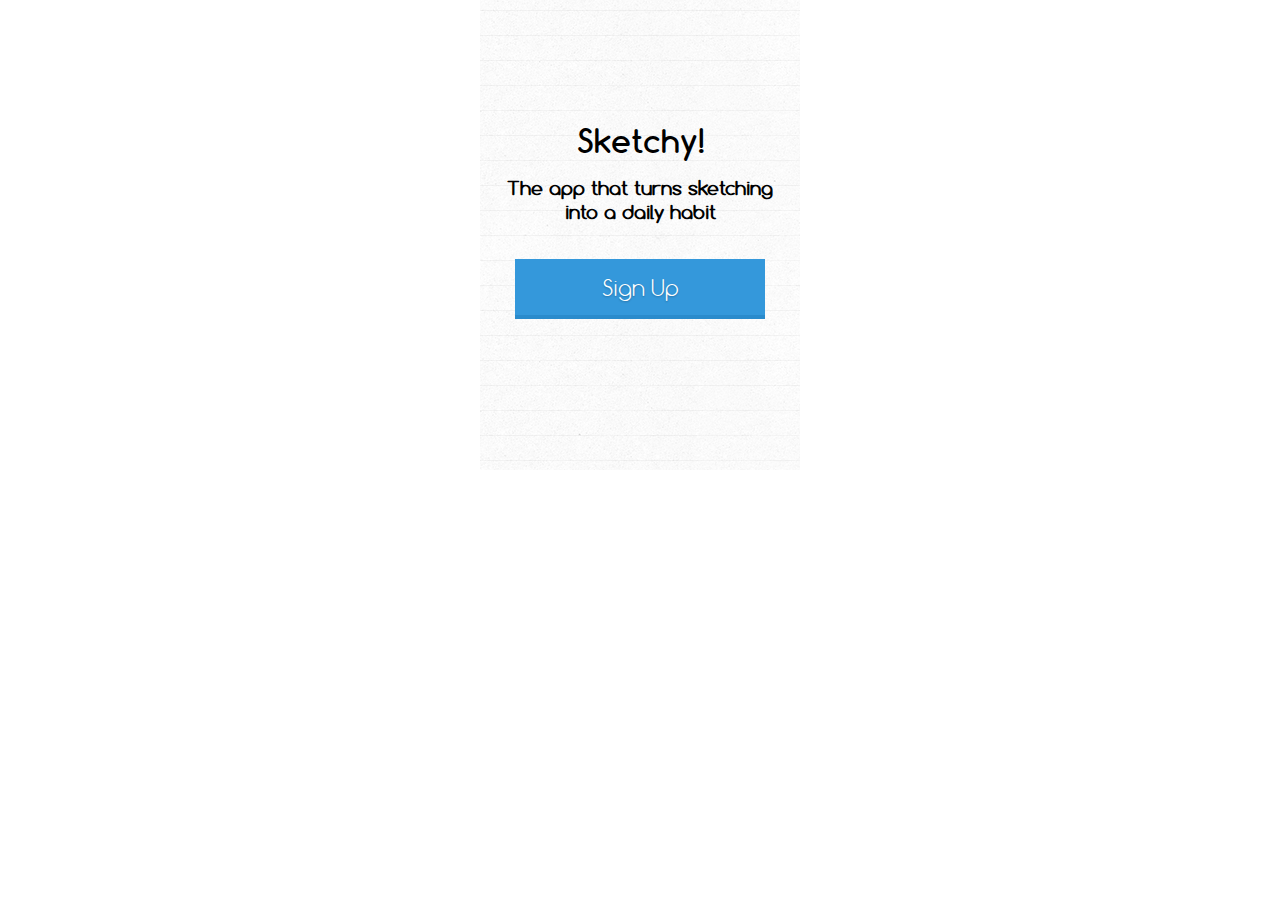
<file: index.html>
<!doctype HTML> 
<html lang="en">
<head>
  <meta charset="UTF-8">
  <meta name="viewport" content="width=device-width, initial scale=1.0">
  <title>Welcome to Sketchy</title>
  <link href="css/normalize.css" rel='stylesheet' type='text/css'>
  <link href="css/style.css" rel='stylesheet' type='text/css'>
</head>
<body>
	<div class = "wrapper">

		<h1 id="splashheader">Sketchy!</h1>
		<h3>The app that turns sketching into a daily habit</h3>
		
		<div id = "access">
			<!--Log-in form!-->
			<form action="landing.html">
			<input type="submit" value="Sign Up" id ="login"></input>
			<form>
		

		</div>
			<!--End Sign-in form!-->
		</div>
	</div>
</body>
</html>
</file>
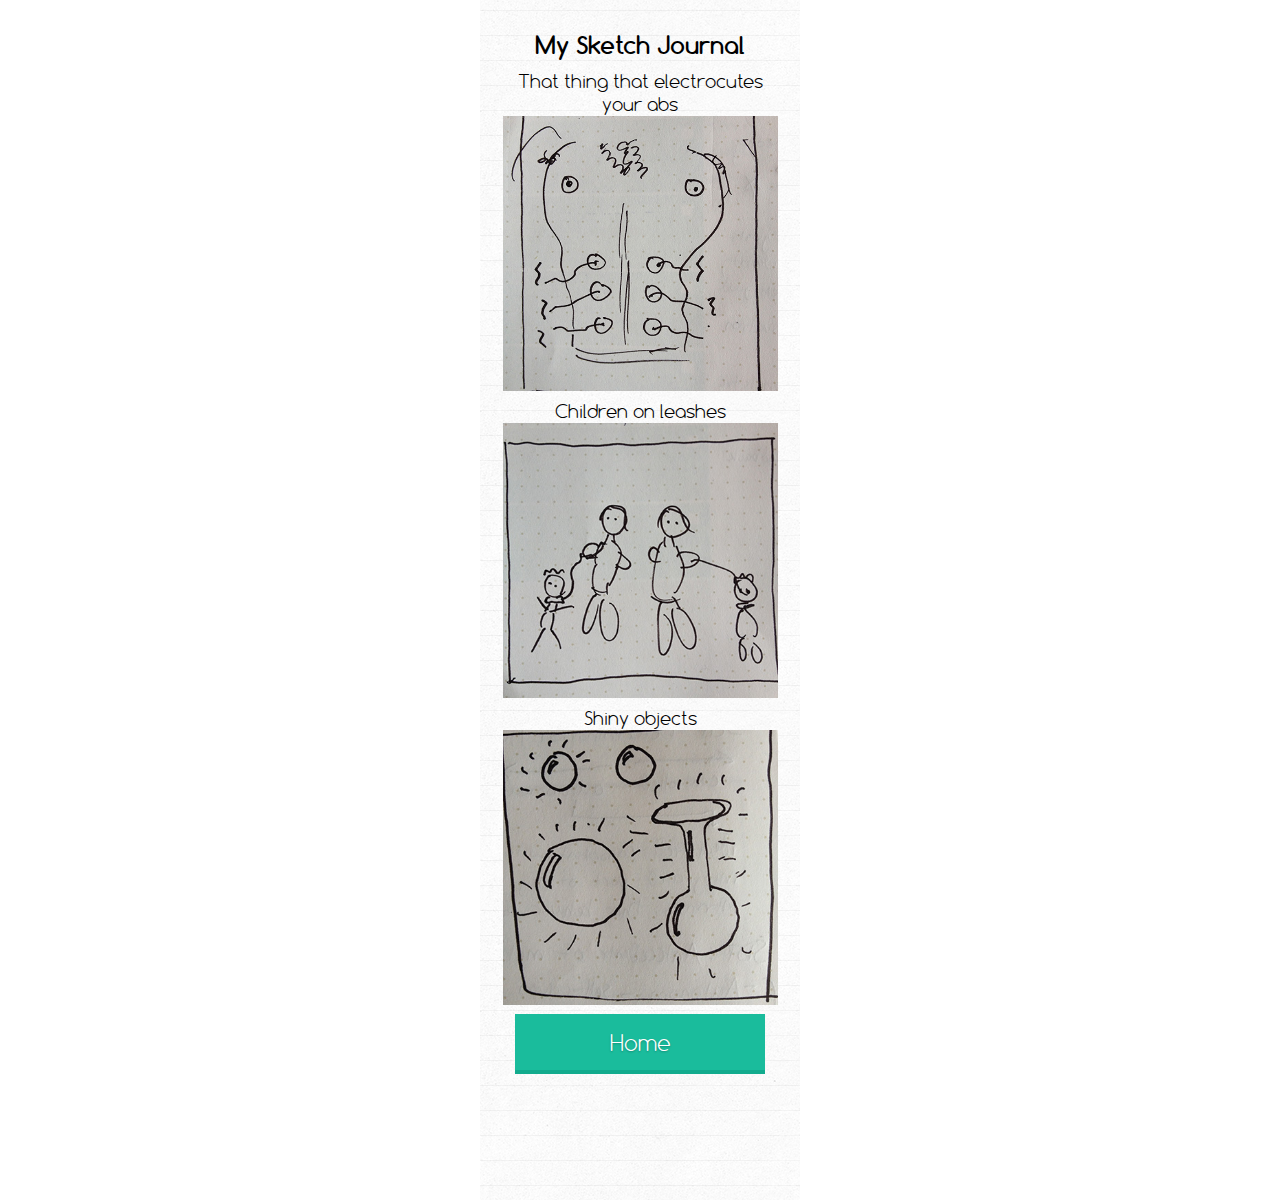
<file: journal.html>
<!doctype HTML> 
<html lang="en">
<head>
  <meta charset="UTF-8">
  <meta name="viewport" content="width=device-width, initial scale=1.0">
  <title>Journal</title>
  <link href="css/normalize.css" rel='stylesheet' type='text/css'>
  <link href="css/style.css" rel='stylesheet' type='text/css'>
</head>
<body>
	<div class = "journalwrapper">
		
		<h2 class = "header"> My Sketch Journal </h2>
		<h2 id = "getready"> Get ready to draw in </h2>	

		<div id = "piclog">
			<p class="caption">That thing that electrocutes your abs</p>
			<img class = "journalimage" src = "images/photo1.JPG">
			<p class = "caption">Children on leashes</p>
			<img class = "journalimage" src = "images/photo2.JPG">
			<p class = "caption">Shiny objects</p>
			<img class = "journalimage" src = "images/photo3.JPG">
		</div>

		<form action="landing.html">

			<input type="submit" value="Home" id ="homebutton"></input>
			</form>
		<div id="somediv"></div>
	</div>
	


<!--javascript-->
<script src="js/jquery.js"></script>
<script src="js/script.js"></script>

</body>
</html>
</file>
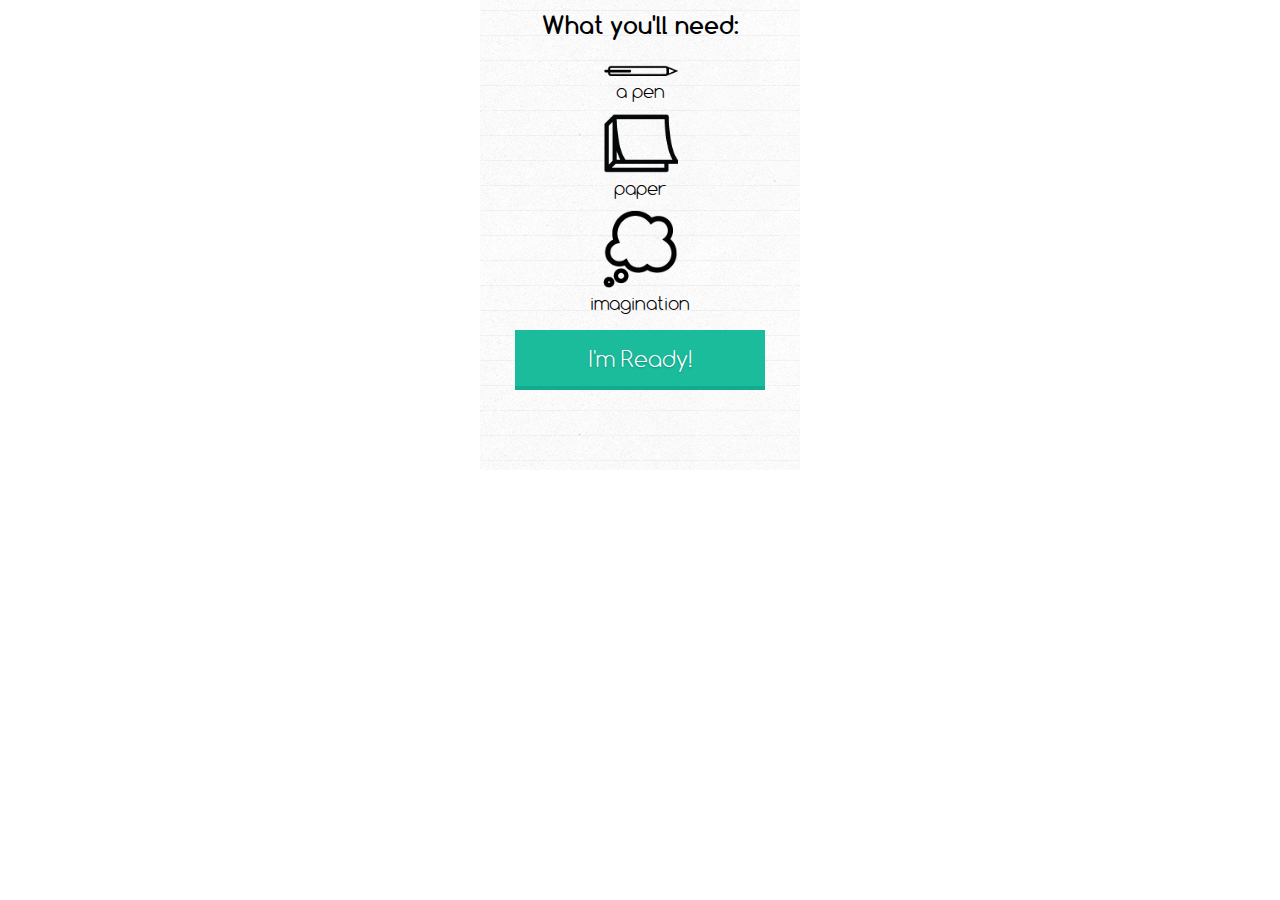
<file: landing.html>
<!doctype HTML> 
<html lang="en">
<head>
  <meta charset="UTF-8">
  <meta name="viewport" content="width=device-width, initial scale=1.0">
  <title>Ready to draw?</title>
  <link href="css/normalize.css" rel='stylesheet' type='text/css'>
  <link href="css/style.css" rel='stylesheet' type='text/css'>

</head>
<body> 

	<div class = "wrapper" id = "readypage">

		<h2 class = "header" id="whatyouneed"> What you'll need:</h2>
		<h2 id = "getready"> Get ready to draw in </h2>

		<div id = "instructionsbox">
			<img class = "icon" src = "images/pen.png">
			<p class="label">a pen</p>
			<img class="icon" src = "images/paper.png">
			<p class="label">paper</p>
			<img class = "icon" src = "images/imagination.png">
			<p class="label">imagination</p>

		</div>

		<div class = "bottombutton">
			<form action="#">
			<input type="submit" value="I'm Ready!" id ="clickready"></input>
			<form>
		</div>
		<div id="somediv"></div>

<script src="js/jquery.js"></script>
<script src="js/script.js"></script>
</body>
</html>
</file>
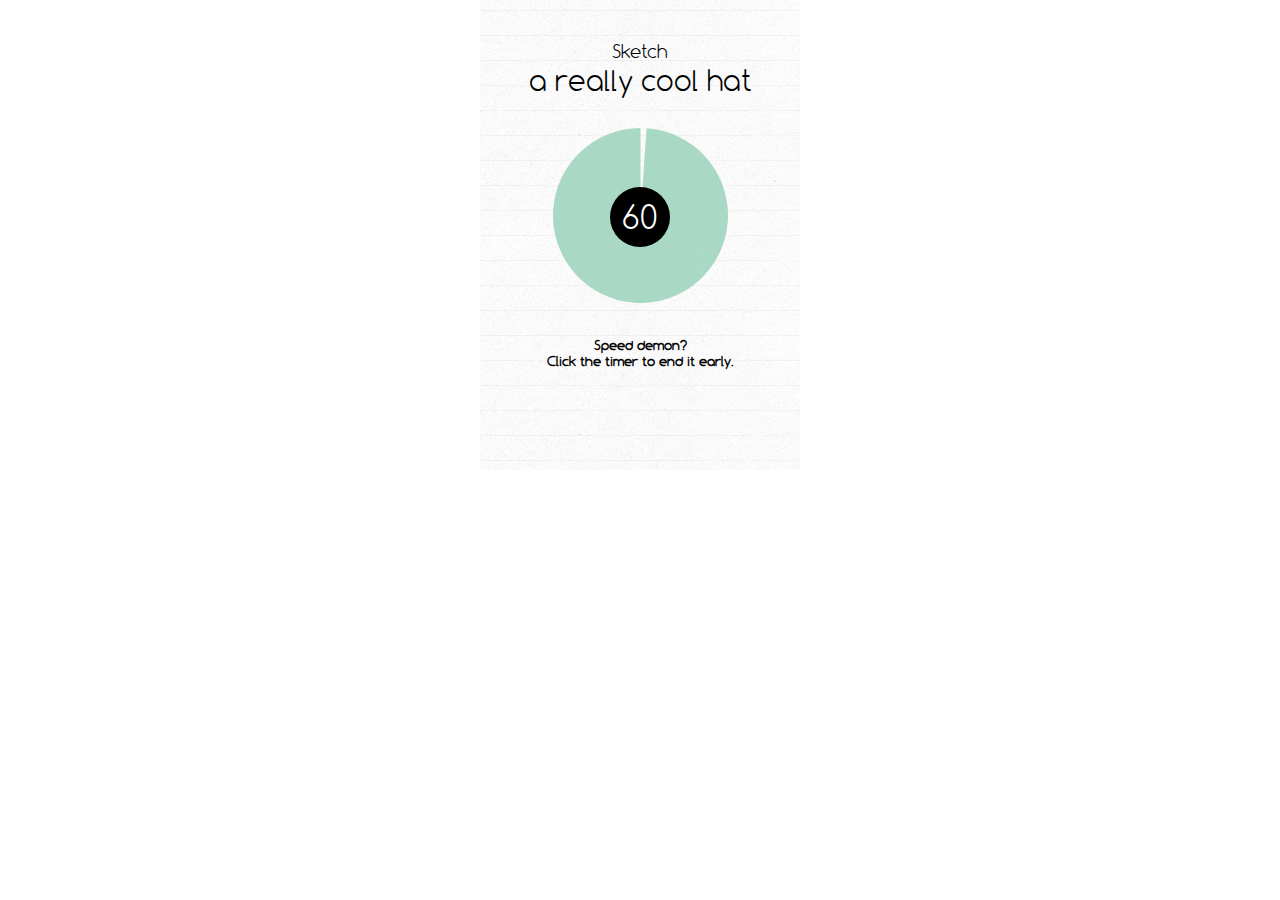
<file: sketch.html>
<!doctype HTML> 
<html lang="en">
<head>
  <meta charset="UTF-8">
  <meta name="viewport" content="width=device-width, initial scale=1.0">
  <title>Sketch!</title>
  <link href="css/normalize.css" rel='stylesheet' type='text/css'>
  <link href="css/style.css" rel='stylesheet' type='text/css'>

</head>
<body class = "home"> 

	<div class = "wrapper" id = "promptdisplay">

		<!--This is where the prompt shows up !-->
		<div id ="congrats">

				<h3 class="header">View your masterpiece below!</h3>
			
		</div>


		<p id="drawthis"> Sketch </p>
		<div id = "promptbox"> </div>
		
		<h2 id = "getready"> Get ready to draw in </h2>

		<div id = "countdown">				
			<div id="timer"></div>

			<div id="hideMsg">
				<span id="spantimer">60</span> 
			</div>
		</div>

		<div id="doneearly"><h5> Speed demon? </h5><h5>Click the timer to end it early.</h5></div>
				
		<div class = "done">					
			<h2 class="header" id="textalert" >Stop Sketching!</h2>

			<p id="picture">Take a picture!</p>

			<div id="cameradiv"> <img id="cameraicon" src = "images/noun_project_781.svg">
			</div>


				<form method="GET">
	              <input id="image" type="file" accept="image/*" capture="camera">
	              <output id="list"></output>
	            </form>

	            <form action="#">
				<input type="submit" value="Sketch Again!" id ="sketchagain"></input>
				</form>

	    		<form action="journal.html">
				<input type="submit" value="My Journal" id ="journal"></input>
				<div id = "somediv"></div>
		</div>
	</div>
<!--javascript-->
<script src="js/jquery.js"></script>
<script src="js/script.js"></script>
<script src="js/jquery.pietimer.js"></script>


</body>
</html>
</file>
<file: css/style.css>
@font-face {
    font-family: 'poetsenoneregular';
    src: url('font/poets/poetsenone-regular-webfont.eot');
    src: url('font/poets/poetsenone-regular-webfont.eot?#iefix') format('embedded-opentype'),
         url('font/poets/poetsenone-regular-webfont.woff') format('woff'),
         url('font/poets/poetsenone-regular-webfont.ttf') format('truetype'),
         url('font/poets/poetsenone-regular-webfont.svg#poetsenoneregular') format('svg');
    font-weight: normal;
    font-style: normal;

}

@font-face {
    font-family: 'comfortaabold';
    src: url('font/comfortaa/comfortaa-bold-webfont.eot');
    src: url('font/comfortaa/comfortaa-bold-webfont.eot?#iefix') format('embedded-opentype'),
         url('font/comfortaa/comfortaa-bold-webfont.woff') format('woff'),
         url('font/comfortaa/comfortaa-bold-webfont.ttf') format('truetype'),
         url('font/comfortaa/comfortaa-bold-webfont.svg#comfortaabold') format('svg');
    font-weight: normal;
    font-style: normal;

}


@font-face {
    font-family: 'comfortaalight';
    src: url('font/comfortaa/comfortaa-light-webfont.eot');
    src: url('font/comfortaa/comfortaa-light-webfont.eot?#iefix') format('embedded-opentype'),
         url('font/comfortaa/comfortaa-light-webfont.woff') format('woff'),
         url('font/comfortaa/comfortaa-light-webfont.ttf') format('truetype'),
         url('font/comfortaa/comfortaa-light-webfont.svg#comfortaalight') format('svg');
    font-weight: normal;
    font-style: normal;

}

@font-face {
    font-family: 'comfortaaregular';
    src: url('font/comfortaa/comfortaa-regular-webfont.eot');
    src: url('font/comfortaa/comfortaa-regular-webfont.eot?#iefix') format('embedded-opentype'),
         url('font/comfortaa/comfortaa-regular-webfont.woff') format('woff'),
         url('font/comfortaa/comfortaa-regular-webfont.ttf') format('truetype'),
         url('font/comfortaa/comfortaa-regular-webfont.svg#comfortaaregular') format('svg');
    font-weight: normal;
    font-style: normal;

}



.wrapper {
	margin: 0 auto;
	width:320px;
	height:470px;
	background-image:url(../images/linedpaper.png);	
  overflow:auto;

}

.journalwrapper {
	margin: 0 auto;
	width:320px;
	height:1200px;
	background-image: url(../images/linedpaper.png);	

}

.icon {
  width: 75px;
}


p {
	font-size: 18px;
	margin: 0;
}

h1 {
	font-family: 'comfortaabold';
	margin:0;
	padding-top:20px;
	text-align: center;
}

h2 {
	text-align: center;
	font-family: 'comfortaabold';
	margin:0;
	padding:0;
	padding-bottom: 10px;

}

h3 {
	font-family: 'comfortaaregular';
	text-align: center;
	padding:5px;
	margin: 10px;
}

h5 {
  padding:0;
  margin: 0;
}

html {
	font-family: 'comfortaalight';
}

form {
	text-align: center;
	overflow:hidden;
}

input {
	margin-bottom:5px;
	padding-top:5px;
	padding-bottom: 5px;
	text-align: center;
	overflow: hidden;
}
	
.header {
	text-align: center;
	padding-top: 30px;
}

#splashheader {
  margin-top: 100px;
}

#whatyouneed {
  padding-top: 10px;
}

#access {
	padding-top:20px;
	text-align: center;
}

#login {
  width: 250px;
  height: 60px;
  font-size: 22px;
  color: white;
  text-align: center;
  text-shadow: 0 1px 2px rgba(0, 0, 0, 0.25);
  background: #3498db;
  border: 0;
  border-bottom: 2px solid #2a8bcc;
  cursor: pointer;
  -webkit-box-shadow: inset 0 -2px #2a8bcc;
  box-shadow: inset 0 -2px #2a8bcc;
}
#login:active {
  top: 1px;
  outline: none;
  -webkit-box-shadow: none;
  box-shadow: none;
}

#signup {
  width: 250px;
  height: 60px;
  font-size: 22px;
  color: white;
  text-align: center;
  text-shadow: 0 1px 2px rgba(0, 0, 0, 0.25);
  background: #1abc9c;
  border: 0;
  border-bottom: 2px solid #12ab8d;
  cursor: pointer;
  -webkit-box-shadow: inset 0 -2px #12ab8d;
  box-shadow: inset 0 -2px #12ab8d;
}
#signup:active {
  top: 1px;
  outline: none;
  -webkit-box-shadow: none;
  box-shadow: none;
}

#toppadding {
	padding-top: 10px;
}

#instructionsbox {
	text-align: center;
	padding-top: 10px;
}

.label {
	padding-left: 20px;
	padding-right: 20px;
	padding-bottom: 10px;
}


#promptbox {
	font-size: 28px;
	text-align: center;
	padding-bottom:30px;
	padding-left:30px;
	padding-right:30px;
	
}

.bottombutton{
	padding-top: 5px;
	text-align: center;
}

#getready {
	padding-top: 120px;
	text-align: center;
}

#clickready {
  width: 250px;
  height: 60px;
  font-size: 22px;
  color: white;
  text-align: center;
  text-shadow: 0 1px 2px rgba(0, 0, 0, 0.25);
  background: #1abc9c;
  border: 0;
  border-bottom: 2px solid #12ab8d;
  cursor: pointer;
  -webkit-box-shadow: inset 0 -2px #12ab8d;
  box-shadow: inset 0 -2px #12ab8d;
}

#somediv {
	text-align: center;
	font-family: 'comfortaabold';
	font-size:  70px;
}

#clickready:active {
  top: 1px;
  outline: none;
  -webkit-box-shadow: none;
  box-shadow: none;
}
	

#drawthis {
	text-align: center;
	padding-top: 40px;
}

#timer {
	text-align: center;
}

#spantimer {
	position: absolute;

	margin-top:-120px;
	margin-left:130px;

	text-align: center;
	display:block;
    height: 60px;
    width: 60px;
    line-height: 60px;

    -moz-border-radius: 30px;
    border-radius: 30px;

    background-color: black;
    color: white;
    text-align: center;
    font-size: 2em;
}

.done {
	padding:0px;
	text-align: center;
}


#image {
	margin-top: -87px;
	margin-left: -40px; 
	position:absolute;
	opacity:0;
	padding-top: 30px;
	width: 90px;
}

.thumb {
	max-width:220px;
}

#textalert {
	padding-top: 100px;
	color: #F04155;
}

#congrats {
	padding:none;
	margin:0;
	display: none;
	text-align: center;
}

#journal {
  margin-top: 10px;
  width: 250px;
  height: 60px;
  font-size: 22px;
  color: white;
  text-align: center;
  text-shadow: 0 1px 2px rgba(0, 0, 0, 0.25);
  background: #9b59b6;
  border: 0;
  border-bottom: 2px solid #8d4ca7;
  cursor: pointer;
  -webkit-box-shadow: inset 0 -2px #8d4ca7;
  box-shadow: inset 0 -2px #8d4ca7;
}


#journal:active {
  top: 1px;
  outline: none;
  -webkit-box-shadow: none;
  box-shadow: none;
}

#cameradiv {
	padding-top: 20px;
}



@-webkit-keyframes pulseBorder {
  from {
    border:solid 6px #F04155;
  }
  to {
    border:solid 10px #F04155;
        
  }
}



#cameraicon {

	padding:5px;
    height: 80px;
    width: 80px;


    -moz-border-radius: 300px;
    border-radius: 300px;
    border-style: solid;
    border-color: blue;
    border-width: 3px;
      
    -webkit-animation-name: pulseBorder;
  -webkit-animation-iteration-count: infinite;
  -webkit-animation-timing-function: ease;
  -webkit-animation-direction: alternate;
  -webkit-animation-duration: 1s;
    text-align:center;
    border: solid 1px;
    cursor: pointer;

    box-sizing:border-box;


}

.caption {
	padding-left: 20px;
	padding-right: 20px;
}

#piclog {
	text-align: center;
}

.journalimage {
	max-width: 275px;
	padding-bottom: 5px;
}

#sketchagain {
  margin-top: 10px;
  width: 250px;
  height: 60px;
  font-size: 22px;
  color: white;
  text-align: center;
  text-shadow: 0 1px 2px rgba(0, 0, 0, 0.25);
  background: #1abc9c;
  border: 0;
  border-bottom: 2px solid #12ab8d;
  cursor: pointer;
  -webkit-box-shadow: inset 0 -2px #12ab8d;
  box-shadow: inset 0 -2px #12ab8d;
}

#wantmore {
	padding-top: 20px;
}

#doneearly {
  text-align: center;
  padding:30px;
}

#homebutton {
  width: 250px;
  height: 60px;
  font-size: 22px;
  color: white;
  text-align: center;
  text-shadow: 0 1px 2px rgba(0, 0, 0, 0.25);
  background: #1abc9c;
  border: 0;
  border-bottom: 2px solid #12ab8d;
  cursor: pointer;
  -webkit-box-shadow: inset 0 -2px #12ab8d;
  box-shadow: inset 0 -2px #12ab8d;
}
</file>
